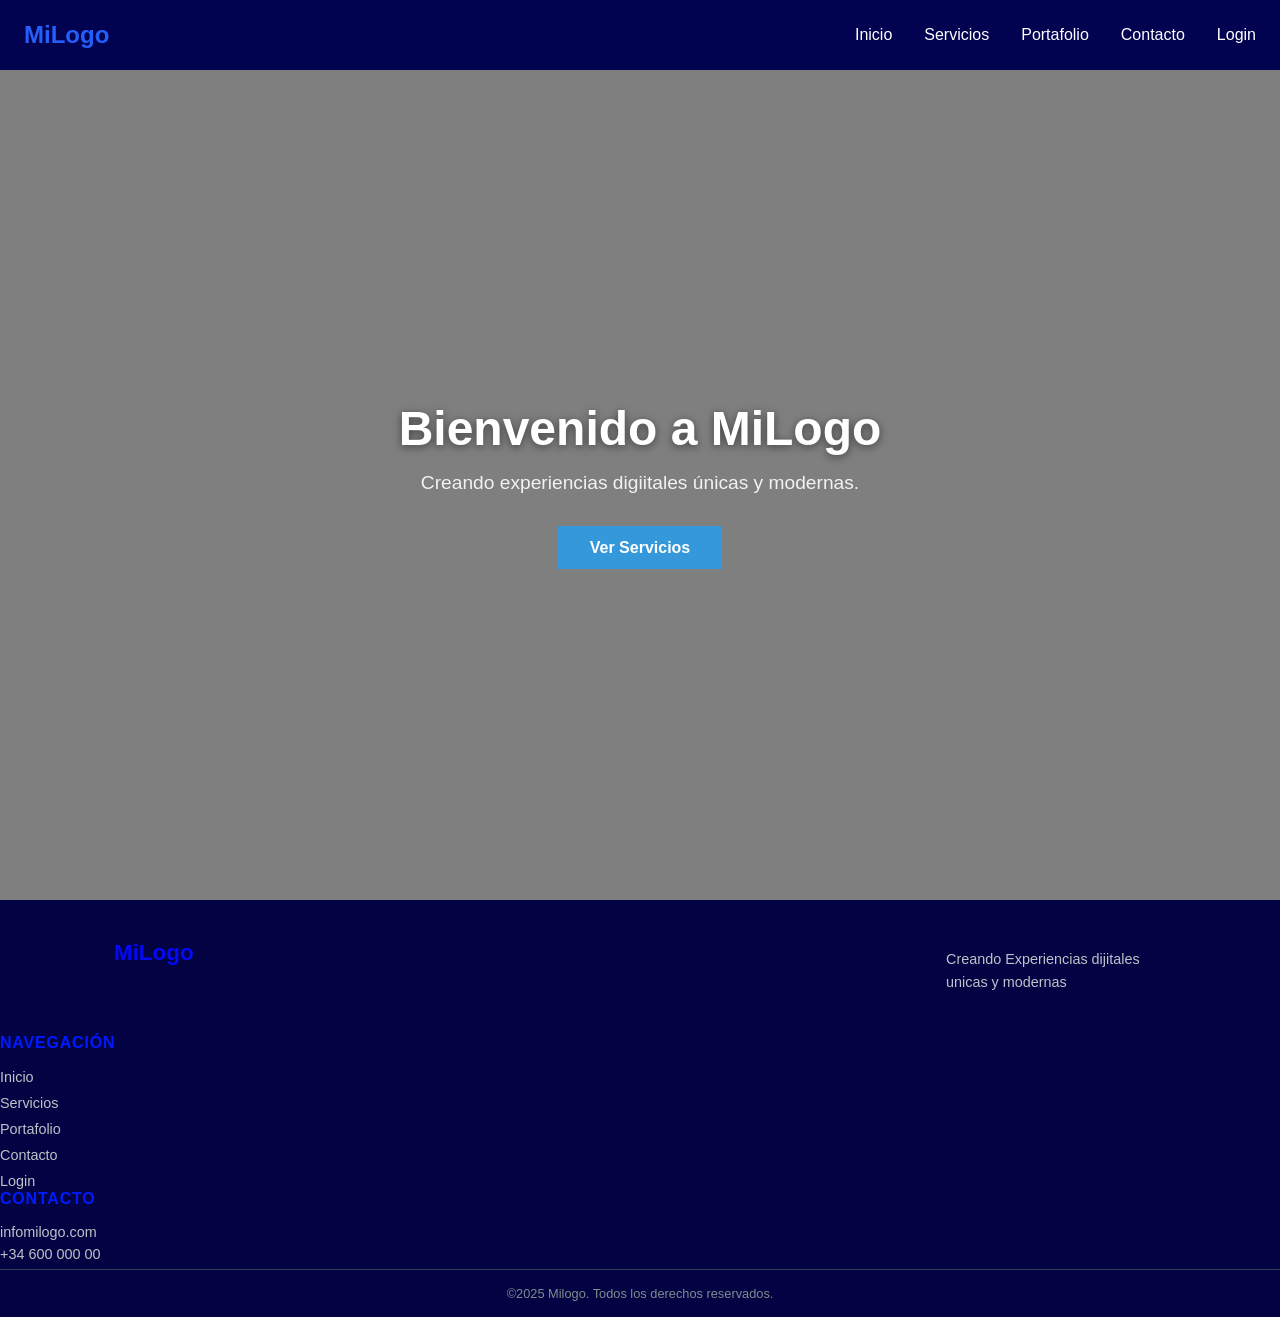
<file: index.html>
<!DOCTYPE html>
<html lang="es">

<head>
    <meta charset="UTF-8">
    <meta name="viewport" content="width=device-width, initial-scale=1.0">
    <title>Menú Moderno Responsivo</title>

    <link rel="shortcut icon" href="assets/img/favicon.png" type="image/x-icon">

    <link rel="stylesheet" href="style.css">
</head>

<body>

    <header class="header">
        <nav class="navbar">
            <a href="index.html" class="logo">MiLogo</a>

            <ul class="nav-menu">
                <li class="nav-item"><a href="index.html" class="nav-link">Inicio</a></li>
                <li class="nav-item"><a href="servicios.html" class="nav-link">Servicios</a></li>
                <li class="nav-item"><a href="portafolio.html" class="nav-link">Portafolio</a></li>
                <li class="nav-item"><a href="contacto.html" class="nav-link">Contacto</a></li>
                <li class="nav-item"><a href="login.html" class="nav-link">Login</a></li>
            </ul>

            <div class="hamburger">
                <span class="bar"></span>
                <span class="bar"></span>
                <span class="bar"></span>
            </div>
        </nav>
    </header>
    <main class="main-content">
        <section class="hero-video">
            <video class="hero-video__bg" autoplay muted playsinline>
                <source src="assets/video/tu-video.mp4" type="video/mp4"> Tu navegador no soporta HTML5
                </video>

            <div class="hero-video__overlay"></div>

            <div class="hero-video__content">
                <h1 class="hero-video__title">Bienvenido a MiLogo</h1>
                <p class="hero-video__subtitle">Creando experiencias digiitales únicas y modernas.</p>
                <a href="servicios.html" class="hero-video__btn">Ver Servicios</a>
            </div>



        </section>

    </main>

    <footer class="footer">
        <div class="footer-container">
            <span class="footer-logo">MiLogo</span>
            <p class="footer-desc">Creando Experiencias dijitales unicas y modernas</p>
        </div>
        <div class="footer-links">
            <h4 class="footer-title">Navegación</h4>
            <ul>
                <li><a href="index.html">Inicio</a></li>
                <li><a href="servicios.html">Servicios</a></li>
                <li><a href="portafolio.html">Portafolio</a></li>
                <li><a href="contacto.html">Contacto</a></li>
                <li><a href="login.html">Login</a></li>
            </ul>
        </div>
        <div class="footer-contact">
            <h4 class="footer-title">Contacto</h4>
            <p>infomilogo.com</p>
            <p>+34 600 000 00</p>
        </div>
        <div class="footer-bottom">
            <p>&copy;2025 Milogo. Todos los derechos reservados.</p>
        </div>
    </footer>
    <script src="script.js"></script>
</body>

</html>
</file>
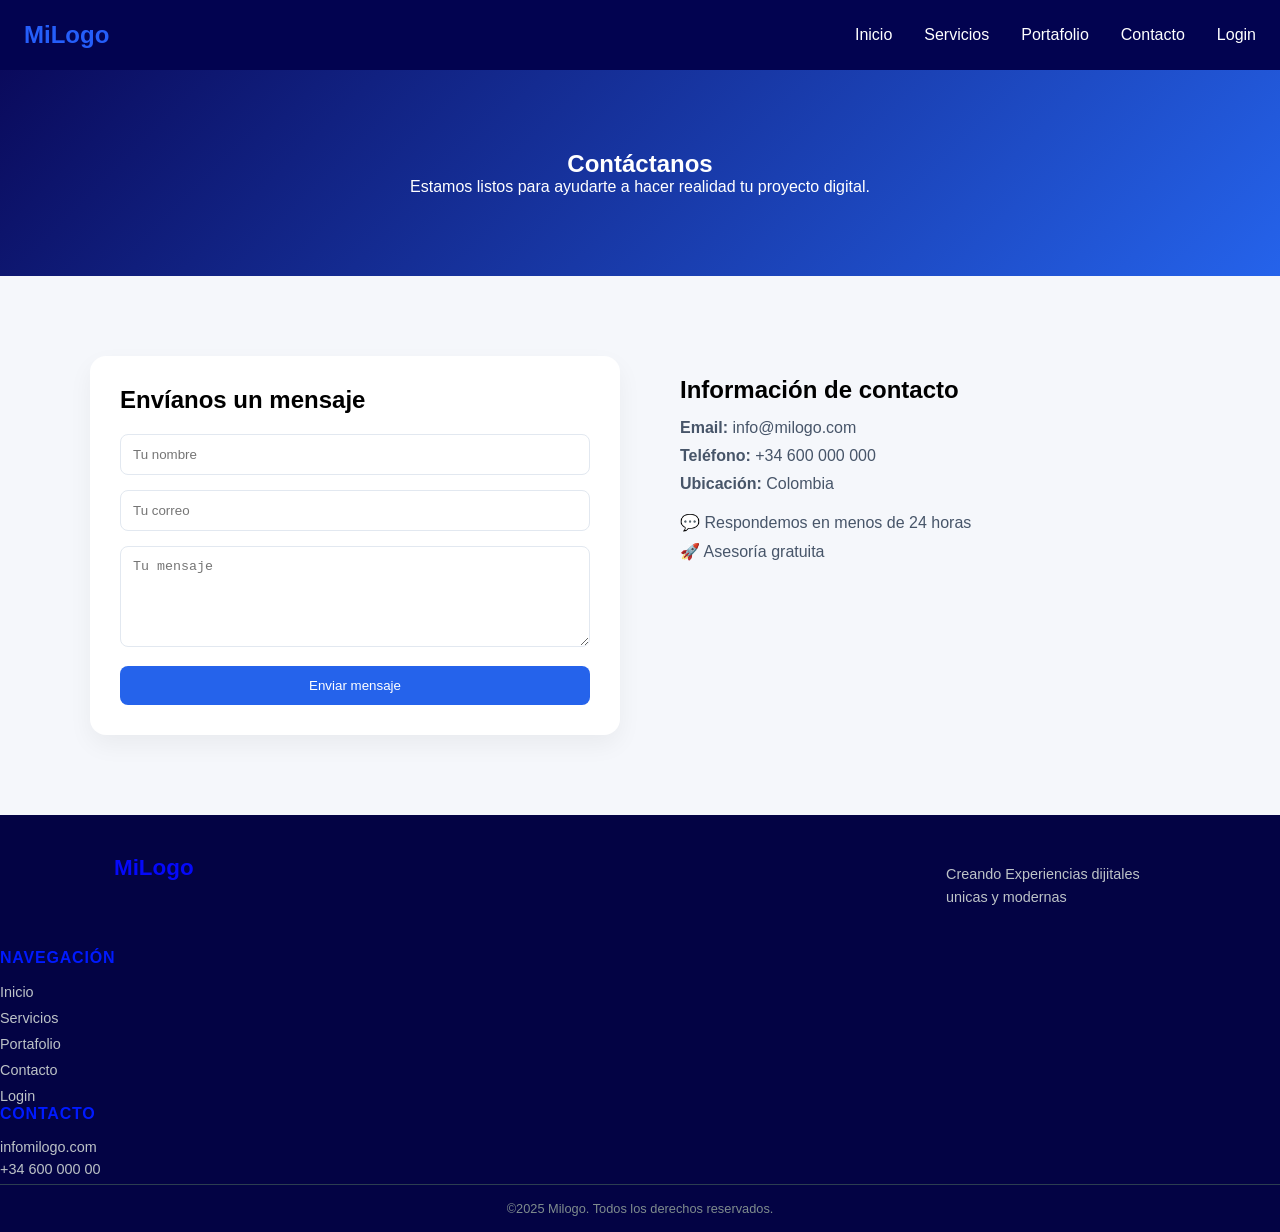
<file: contacto.html>
<!DOCTYPE html>
<!DOCTYPE html>
<html lang="es">

<head>
    <meta charset="UTF-8">
    <meta name="viewport" content="width=device-width, initial-scale=1.0">
    <title>Menú Moderno Responsivo</title>
    <link rel="shortcut icon" href="assets/img/favicon.png" type="image/x-icon">
    <link rel="stylesheet" href="style.css">
</head>

<body>

    <header class="header">
        <nav class="navbar">
            <a href="index.html" class="logo">MiLogo</a>

            <ul class="nav-menu">
                <li class="nav-item"><a href="index.html" class="nav-link">Inicio</a></li>
                <li class="nav-item"><a href="servicios.html" class="nav-link">Servicios</a></li>
                <li class="nav-item"><a href="portafolio.html" class="nav-link">Portafolio</a></li>
                <li class="nav-item"><a href="contacto.html" class="nav-link">Contacto</a></li>
                <li class="nav-item"><a href="login.html" class="nav-link">Login</a></li>
            </ul>

            <div class="hamburger">
                <span class="bar"></span>
                <span class="bar"></span>
                <span class="bar"></span>
            </div>
        </nav>
    </header>
    
    <main class="main-content">

        <!-- HERO CONTACTO -->
        <section class="hero contacto-hero">
            <div class="hero-content">
                <h1>Contáctanos</h1>
                <p>Estamos listos para ayudarte a hacer realidad tu proyecto digital.</p>
            </div>
        </section>

        <!-- SECCIÓN CONTACTO -->
        <section class="contacto-section">
            <div class="contacto-container">

                <!-- FORMULARIO -->
                <div class="contacto-form">
                    <h2>Envíanos un mensaje</h2>

                    <form>
                        <div class="input-group">
                            <input type="text" placeholder="Tu nombre" required>
                        </div>

                        <div class="input-group">
                            <input type="email" placeholder="Tu correo" required>
                        </div>

                        <div class="input-group">
                            <textarea rows="5" placeholder="Tu mensaje" required></textarea>
                        </div>

                        <button type="submit" class="btn-enviar">Enviar mensaje</button>
                    </form>
                </div>

                <!-- INFO -->
                <div class="contacto-info">
                    <h2>Información de contacto</h2>

                    <p><strong>Email:</strong> info@milogo.com</p>
                    <p><strong>Teléfono:</strong> +34 600 000 000</p>
                    <p><strong>Ubicación:</strong> Colombia </p>

                    <div class="contacto-extra">
                        <p>💬 Respondemos en menos de 24 horas</p>
                        <p>🚀 Asesoría gratuita</p>
                    </div>
                </div>

            </div>
        </section>

    </main>

    <footer class="footer">
        <div class="footer-container">
            <span class="footer-logo">MiLogo</span>
            <p class="footer-desc">Creando Experiencias dijitales unicas y modernas</p>
        </div>
        <div class="footer-links">
            <h4 class="footer-title">Navegación</h4>
            <ul>
                <li><a href="index.html">Inicio</a></li>
                <li><a href="servicios.html">Servicios</a></li>
                <li><a href="portafolio.html">Portafolio</a></li>
                <li><a href="contacto.html">Contacto</a></li>
                <li><a href="login.html">Login</a></li>
            </ul>
        </div>
        <div class="footer-contact">
            <h4 class="footer-title">Contacto</h4>
            <p>infomilogo.com</p>
            <p>+34 600 000 00</p>
        </div>
        <div class="footer-bottom">
            <p>&copy;2025 Milogo. Todos los derechos reservados.</p>
        </div>
    </footer>
    <script src="script.js"></script>
</body>

</html>
</file>
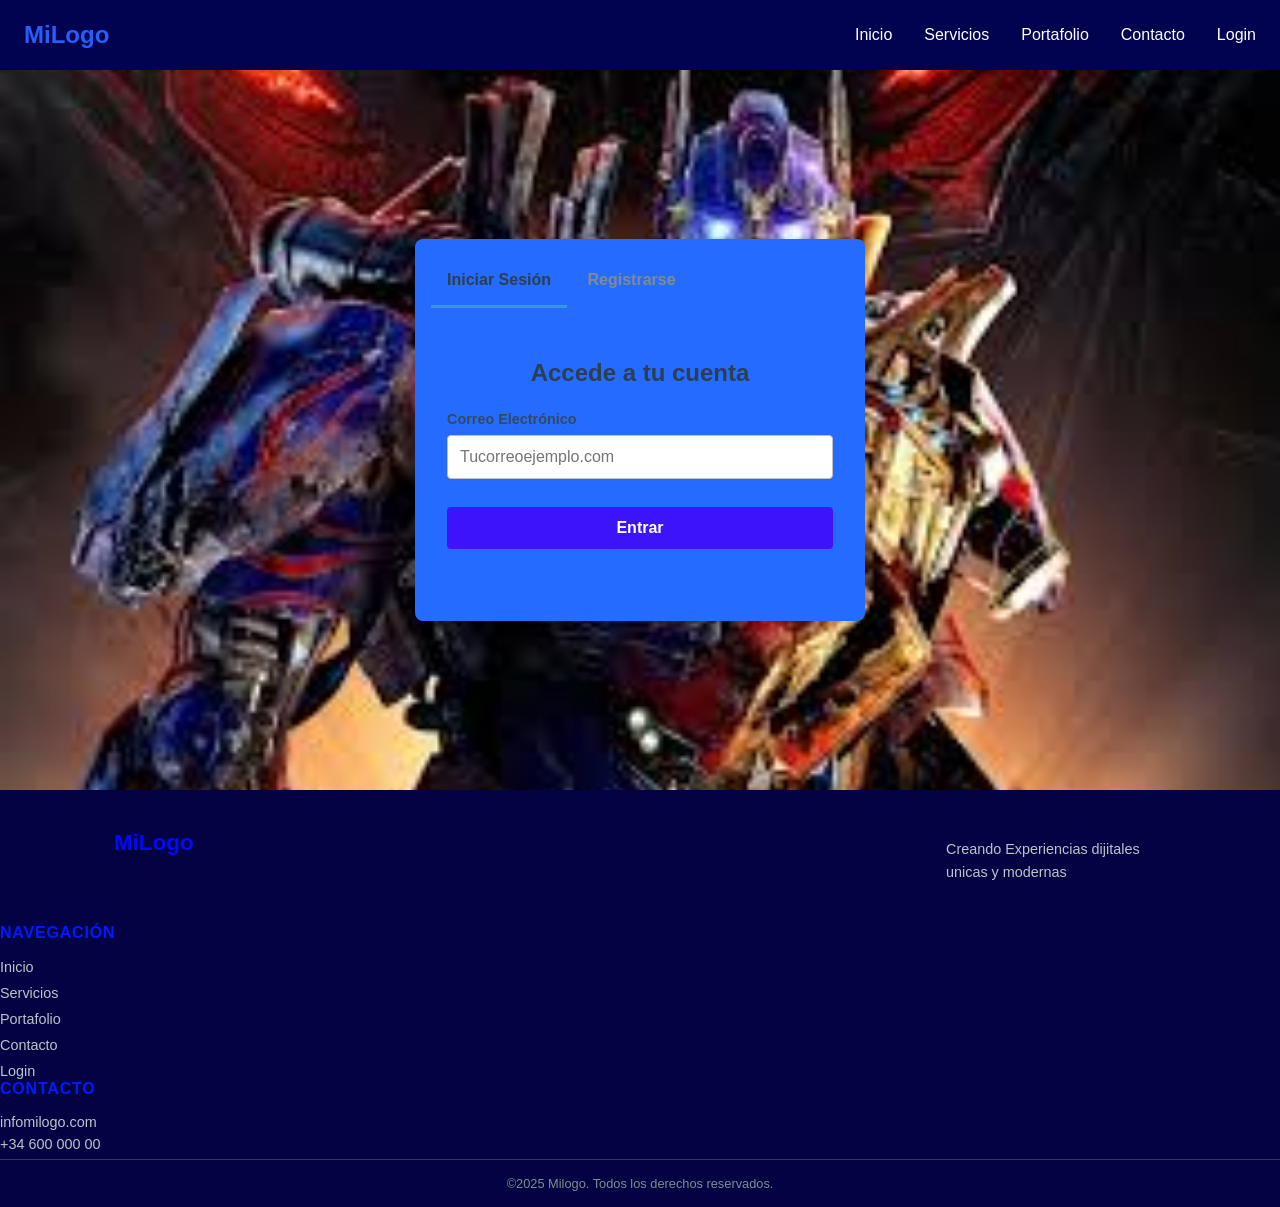
<file: login.html>
<!DOCTYPE html>
<html lang="en">
<head>
    <meta charset="UTF-8">
    <meta name="viewport" content="width=device-width, initial-scale=1.0">
    <title>Menú Moderno Responsivo</title>

    <link rel="shortcut icon" href="assets/img/favicon.png" type="image/x-icon">

    <link rel="stylesheet" href="style.css">
</head>
<body>
    <header class="header">
        <nav class="navbar">
            <a href="index.html" class="logo">MiLogo</a>

            <ul class="nav-menu">
                <li class="nav-item"><a href="index.html" class="nav-link">Inicio</a></li>
                <li class="nav-item"><a href="servicios.html" class="nav-link">Servicios</a></li>
                <li class="nav-item"><a href="portafolio.html" class="nav-link">Portafolio</a></li>
                <li class="nav-item"><a href="contacto.html" class="nav-link">Contacto</a></li>
                <li class="nav-item"><a href="login.html" class="nav-link">Login</a></li>
            </ul>

            <div class="hamburger">
                <span class="bar"></span>
                <span class="bar"></span>
                <span class="bar"></span>
            </div>
        </nav>
    </header>
    <main class="auth-container">
        <div class="auth-forms">
            <div class="auth-tab">
                <button class="auth-tab active" id="login-tab">Iniciar Sesión</button>
                <button class="auth-tab" id="register-tab">Registrarse</button>
            </div>

            <form id="login-form" class="auth-form active">
                <h2>Accede a tu cuenta</h2>
                <div class="form-group">
                    <label for="login-email">Correo Electrónico</label>
                    <input type="email" id="login-email" placeholder="Tucorreoejemplo.com" required>
                </div>
                <button type="submit" class="auth-submit">Entrar</button>
                <p id="login-message" class="auth-message"></p>
            </form>
            <form id="register-form" class="auth-form">
                <h2>Crea una cuenta nueva</h2>
                <div class="form-group">
                    <label for="register-name">Nombre Completo</label>
                    <input type="text" id="register-name" placeholder="Tu nombre completo" required>
                </div>
                <div class="form-group">
                    <label for="register-email">Correo Electrónico</label>
                    <input type="email" id="register-email" placeholder="Tucorreoejemplo.com" required>
                </div>
                <div class="form-group">
                    <label for="register-password">Contraseña</label>
                    <input type="password" id="register-password" placeholder="mínimo 6 caracteres" required>
                </div>
                <button type="submit" class="auth-submit">Registrarse</button>
                <p id="register-message" class="auth-message"></p>
            </form>
        </div> 

    </main>
    <footer class="footer">
        <div class="footer-container">
            <span class="footer-logo">MiLogo</span>
            <p class="footer-desc">Creando Experiencias dijitales unicas y modernas</p>
        </div>
        <div class="footer-links">
            <h4 class="footer-title">Navegación</h4>
            <ul>
                <li><a href="index.html">Inicio</a></li>
                <li><a href="servicios.html">Servicios</a></li>
                <li><a href="portafolio.html">Portafolio</a></li>
                <li><a href="contacto.html">Contacto</a></li>
                <li><a href="login.html">Login</a></li>
            </ul>
        </div>
        <div class="footer-contact">
            <h4 class="footer-title">Contacto</h4>
            <p>infomilogo.com</p>
            <p>+34 600 000 00</p>
        </div>
        <div class="footer-bottom">
            <p>&copy;2025 Milogo. Todos los derechos reservados.</p>
        </div>
    </footer>
    <script src="script.js"></script>    
</body>
</html>
</file>
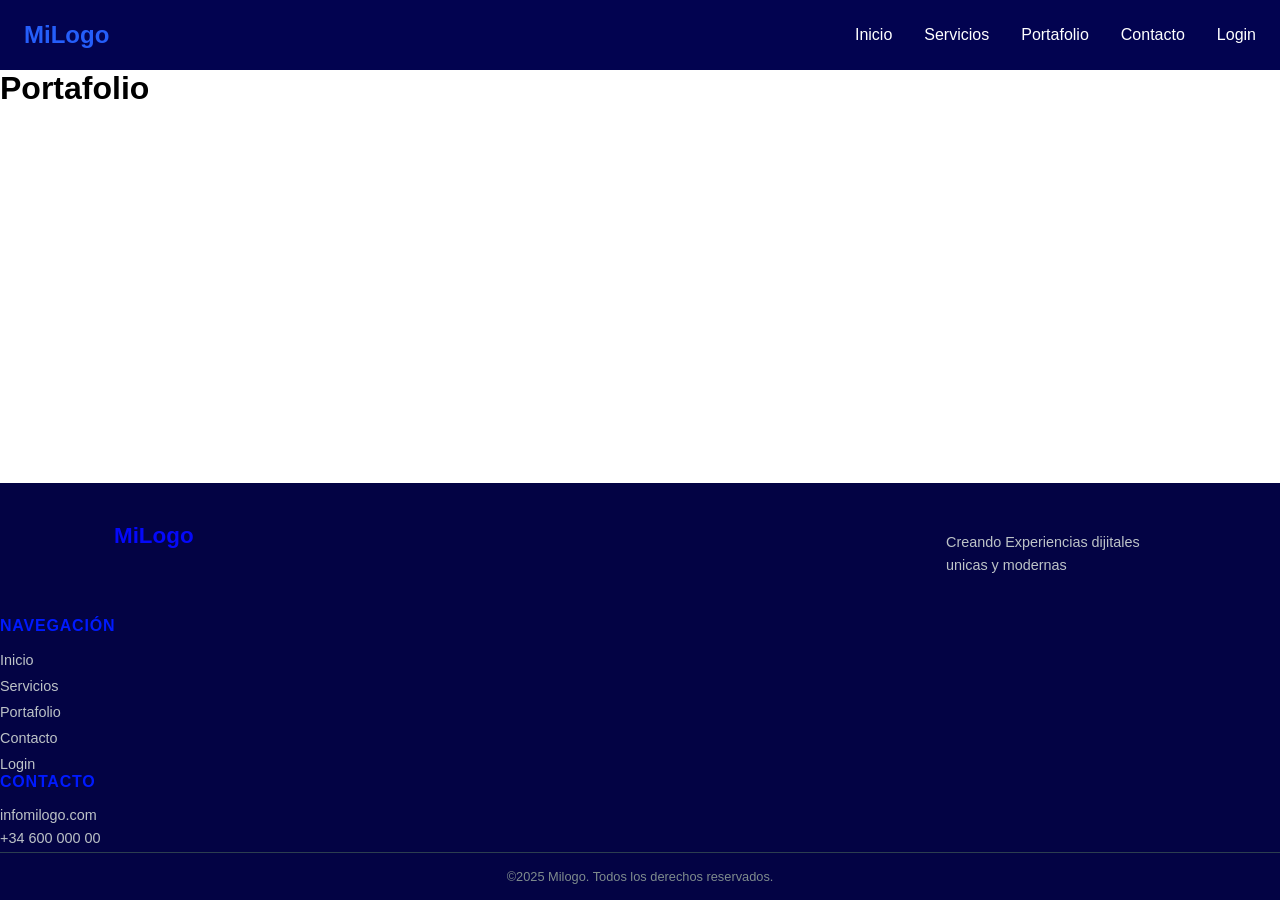
<file: portafolio.html>
<!DOCTYPE html>
<html lang="es">

<head>
<!DOCTYPE html>
<html lang="es">

<head>
    <meta charset="UTF-8">
    <meta name="viewport" content="width=device-width, initial-scale=1.0">
    <title>Menú Moderno Responsivo</title>
    <link rel="shortcut icon" href="assets/img/favicon.png" type="image/x-icon">
    <link rel="stylesheet" href="style.css">
</head>

<body>

    <header class="header">
        <nav class="navbar">
            <a href="index.html" class="logo">MiLogo</a>

            <ul class="nav-menu">
                <li class="nav-item"><a href="index.html" class="nav-link">Inicio</a></li>
                <li class="nav-item"><a href="servicios.html" class="nav-link">Servicios</a></li>
                <li class="nav-item"><a href="portafolio.html" class="nav-link">Portafolio</a></li>
                <li class="nav-item"><a href="contacto.html" class="nav-link">Contacto</a></li>
                <li class="nav-item"><a href="login.html" class="nav-link">Login</a></li>
            </ul>

            <div class="hamburger">
                <span class="bar"></span>
                <span class="bar"></span>
                <span class="bar"></span>
            </div>
        </nav>
    </header>
    <main><h1>Portafolio</h1></main>
    <footer class="footer">
        <div class="footer-container">
            <span class="footer-logo">MiLogo</span>
            <p class="footer-desc">Creando Experiencias dijitales unicas y modernas</p>
        </div>
        <div class="footer-links">
            <h4 class="footer-title">Navegación</h4>
            <ul>
                <li><a href="index.html">Inicio</a></li>
                <li><a href="servicios.html">Servicios</a></li>
                <li><a href="portafolio.html">Portafolio</a></li>
                <li><a href="contacto.html">Contacto</a></li>
                <li><a href="login.html">Login</a></li>
            </ul>
        </div>
        <div class="footer-contact">
            <h4 class="footer-title">Contacto</h4>
            <p>infomilogo.com</p>
            <p>+34 600 000 00</p>
        </div>
        <div class="footer-bottom">
            <p>&copy;2025 Milogo. Todos los derechos reservados.</p>
        </div>
    </footer>

    <script src="script.js"></script>
</body>

</html>
</file>
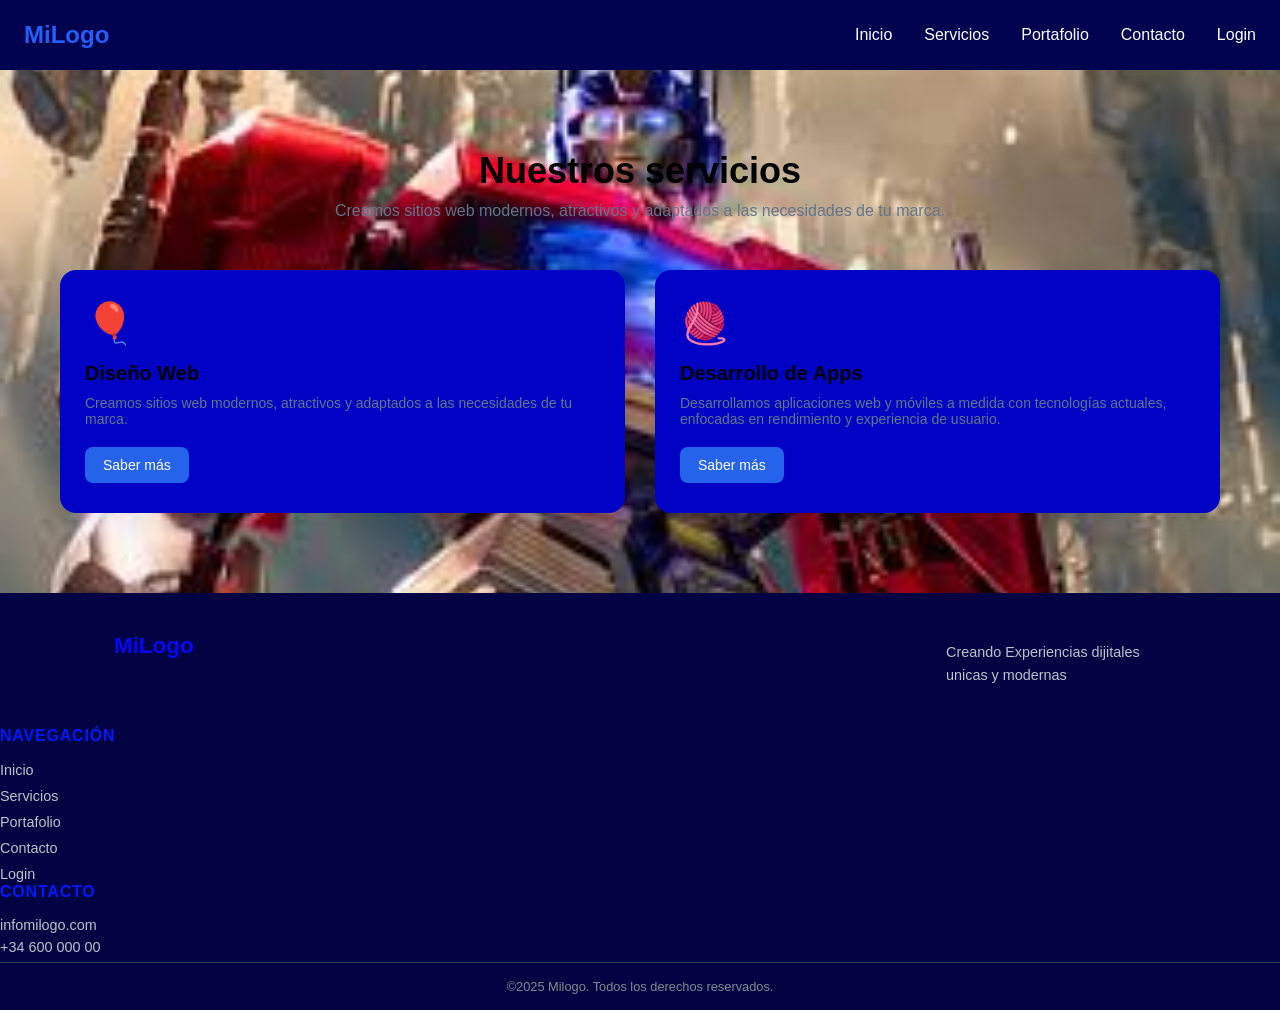
<file: servicios.html>
<!DOCTYPE html>
<html lang="es">

<head>
    <meta charset="UTF-8">
    <meta name="viewport" content="width=device-width, initial-scale=1.0">
    <title>Menú Moderno Responsivo</title>
    <link rel="shortcut icon" href="assets/img/favicon.png" type="image/x-icon">
    <link rel="stylesheet" href="style.css">
</head>

<body>

    <header class="header">
        <nav class="navbar">
            <a href="index.html" class="logo">MiLogo</a>
            <ul class="nav-menu">
                <li class="nav-item"><a href="index.html" class="nav-link">Inicio</a></li>
                <li class="nav-item"><a href="servicios.html" class="nav-link">Servicios</a></li>
                <li class="nav-item"><a href="portafolio.html" class="nav-link">Portafolio</a></li>
                <li class="nav-item"><a href="contacto.html" class="nav-link">Contacto</a></li>
                <li class="nav-item"><a href="login.html" class="nav-link">Login</a></li>
            </ul>

            <div class="hamburger">
                <span class="bar"></span>
                <span class="bar"></span>
                <span class="bar"></span>
            </div>
        </nav>
    </header>
    <main class="main-services">
        <section class="servicios-section">
            <h2 class="section-title">Nuestros servicios</h2>
            <p class="section-subtitle">Creamos sitios web modernos, atractivos y adaptados a las necesidades de tu marca.</p>
            <div class="cards-container">
                <div class="card">
                    <div class="card-icon">🎈</div>
                    <h3 class="card-title">Diseño Web</h3>
                    <p class="card-desc">Creamos sitios web modernos, atractivos y adaptados a las necesidades de tu marca.</p>
                    <a href="contacto.html" class="card__btn">Saber más</a>
                </div>
                <div class="card">
                    <div class="card-icon">🧶</div>
                    <h3 class="card-title">Desarrollo de Apps</h3>
                    <p class="card-desc">Desarrollamos aplicaciones web y móviles a medida con tecnologías actuales, enfocadas en rendimiento y experiencia de usuario.</p>
                    <a href="contacto.html" class="card__btn">Saber más</a>
                </div>
            </div>
        </section>
    </main>
    <footer class="footer">
        <div class="footer-container">
            <span class="footer-logo">MiLogo</span>
            <p class="footer-desc">Creando Experiencias dijitales unicas y modernas</p>
        </div>
        <div class="footer-links">
            <h4 class="footer-title">Navegación</h4>
            <ul>
                <li><a href="index.html">Inicio</a></li>
                <li><a href="servicios.html">Servicios</a></li>
                <li><a href="portafolio.html">Portafolio</a></li>
                <li><a href="contacto.html">Contacto</a></li>
                <li><a href="login.html">Login</a></li>
            </ul>
        </div>
        <div class="footer-contact">
            <h4 class="footer-title">Contacto</h4>
            <p>infomilogo.com</p>
            <p>+34 600 000 00</p>
        </div>
        <div class="footer-bottom">
            <p>&copy;2025 Milogo. Todos los derechos reservados.</p>
        </div>
    </footer>

    <script src="script.js"></script>
</body>

</html>
</file>
<file: style.css>
/* Reset básico para limpiar márgenes del navegador */

* {
    margin: 0;
    padding: 0;
    box-sizing: border-box;
}


/* ========================== */


/* NUEVO: html y body al 100% de altura para que el footer pueda pegarse al fondo */


/* ========================== */

html,
body {
    height: 100%;
}


/* ========================== */


/* NUEVO: Convertimos body en un contenedor flex en columna */


/* Esto empuja el footer hacia abajo aunque haya poco contenido */


/* ========================== */

body {
    font-family: 'Segoe UI', Tahoma, Geneva, Verdana, sans-serif;
    display: flex;
    flex-direction: column;
    min-height: 100vh;
    /* Ocupa al menos toda la pantalla */
}


/* Estilos del Header/Navbar */

.header {
    background-color: #020350;
    color: white;
    padding: 0 1.5rem;
}

.navbar {
    display: flex;
    justify-content: space-between;
    align-items: center;
    height: 70px;
}

.logo {
    font-size: 1.5rem;
    font-weight: bold;
    color: #255efa;
    text-decoration: none;
}

.nav-menu {
    display: flex;
    list-style: none;
    gap: 2rem;
}

.nav-link {
    color: #fff;
    text-decoration: none;
    transition: 0.3s;
}

.nav-link:hover {
    color: #1900ff;
}


/* Estilos del Menú Hamburguesa (Oculto por defecto) */

.hamburger {
    display: none;
    cursor: pointer;
}

.bar {
    display: block;
    width: 25px;
    height: 3px;
    margin: 5px auto;
    background-color: rgb(6, 31, 252);
    transition: 0.3s;
}


/* Responsividad: Pantallas móviles */

@media (max-width: 768px) {
    .hamburger {
        display: block;
    }
    /* Transformamos el menú en una columna lateral o desplegable */
    .nav-menu {
        position: fixed;
        left: -100%;
        top: 70px;
        flex-direction: column;
        background-color: #231e63;
        width: 100%;
        text-align: center;
        transition: 0.3s;
        box-shadow: 0 10px 27px rgba(0, 0, 0, 0.05);
    }
    .nav-menu.active {
        left: 0;
    }
    .nav-item {
        margin: 2.5rem 0;
    }
}

.hero-video {
    position: relative;
    width: 100%;
    height: calc(100vh - 70px);
    overflow: hidden;
    display: flex;
    align-items: center;
    justify-content: center;
}

.hero-video__bg {
    position: absolute;
    top: 0%;
    left: 0%;
    width: 100%;
    height: 100%;
    object-fit: cover;
    z-index: 0;
}

.hero-video__overlay {
    position: absolute;
    top: 0;
    left: 0;
    width: 100%;
    height: 100%;
    background-color: rgba(0, 0, 0, 0.5);
    z-index: 1;
}

.hero-video__content {
    position: relative;
    z-index: 2;
    text-align: center;
    color: #fff;
    padding: 0 1.5rem;
}

.hero-video__title {
    font-size: 3rem;
    font-weight: bold;
    margin-bottom: 1rem;
    text-shadow: 0 2px 8px rgba(0, 0, 0, 0.5);
}

.hero-video__subtitle {
    font-size: 1.2rem;
    margin-bottom: 2rem;
    opacity: 0.9;
}

.hero-video__btn {
    display: inline-block;
    padding: 0.8rem 2rem;
    background-color: #3498db;
    color: #fff;
    text-decoration: none;
    font-size: 1rem;
    font-weight: 600;
    transition: background-color 0.3s transform 0.2s;
}

.hero-video__btn:hover{
    background-color: #2980b9;
    transform: translateY(-2px);
}

@media ( max-width: 768px) {
    .hero-video__title {
        font-size: 2rem;
    }
    .hero-video__subtitle {
        font-size: 1rem;
    }
}
/* ================================================ */
/* NUEVO: Estilos completos del Footer              */
/* ================================================ */

.footer {
    background-color: #030344;
    /* Un tono más oscuro que el header para diferenciarlo */
    color: #bdc3c7;
    /* Gris claro para el texto */
    margin-top: auto;
    /* CLAVE: empuja el footer al fondo cuando hay poco contenido */
}


/* Contenedor principal del footer con layout de 3 columnas */

.footer-container {
    display: flex;
    justify-content: space-between;
    align-items: flex-start;
    flex-wrap: wrap;
    /* Se adapta a pantallas pequeñas */
    gap: 2rem;
    max-width: 1100px;
    margin: 0 auto;
    padding: 2.5rem 1.5rem;
}


/* --- Columna de la marca --- */

.footer-logo {
    font-size: 1.4rem;
    font-weight: bold;
    color: #0509fa;
}

.footer-desc {
    margin-top: 0.5rem;
    font-size: 0.9rem;
    line-height: 1.6;
    max-width: 220px;
}


/* --- Columna de enlaces y columna de contacto --- */

.footer-title {
    color: #001aff;
    font-size: 1rem;
    margin-bottom: 1rem;
    text-transform: uppercase;
    letter-spacing: 0.05em;
}

.footer-links ul {
    list-style: none;
    display: flex;
    flex-direction: column;
    gap: 0.5rem;
}

.footer-links a {
    color: #bdc3c7;
    text-decoration: none;
    font-size: 0.9rem;
    transition: color 0.3s;
}

.footer-links a:hover {
    color: #2600ff;
    /* El mismo rojo de hover que el navbar */
}

.footer-contact p {
    font-size: 0.9rem;
    margin-bottom: 0.4rem;
}


/* --- Barra inferior con copyright --- */

.footer-bottom {
    border-top: 1px solid #2c3e50;
    /* Separador sutil */
    text-align: center;
    padding: 1rem 1.5rem;
    font-size: 0.8rem;
    color: #7f8c8d;
}


/* ========================== */


/* NUEVO: Responsividad del footer en móvil */


/* ========================== */

@media (max-width: 768px) {
    .footer-container {
        flex-direction: column;
        /* Apila las columnas verticalmente */
        align-items: center;
        text-align: center;
    }
    .footer-desc {
        max-width: 100%;
    }
}

/*===== BLOQUE NUEVO: ESTILOS LOGIN Y REGISTRO ===== */
/* Contenedor principal para centrar los formularios */
.auth-container {
    display: flex;
    justify-content: center;
    align-items: center;
    padding: 4rem 1.5rem;
    background-image: url(assets/img/optimus\ prime.jpg);
    background-size: cover;
    background-position: center;
    min-height: 80vh; /* Asegura que ocupe la mayor parte de la pantalla */
}
/* Caja que contiene las pestañas y los formularios */
.auth-forms {
    background-color: #266bff;
    border-radius: 8px;
    box-shadow: 0 4px 15px rgba(0, 0, 0, 0.1);
    width: 100%;
    max-width: 450px;
    overflow: hidden; /* Para que el borde redondeado afecte a las pestañas */
}

/* Estilos de las pestañas (tabs) */
.auth-tabs {
    display: flex;
    border-bottom: 1px solid #ddd;
}

.auth-tab {
    flex: 1;
    padding: 1rem;
    background: none;
    border: none;
    cursor: pointer;
    font-size: 1rem;
    font-weight: 600;
    color: #7f8c8d;
    transition: all 0.3s;
    border-bottom: 3px solid transparent;
}

.auth-tab:hover {
    color: #2c3e50;
    background-color: #f8f9fa;
}

.auth-tab.active {
    color: #2c3e50;
    border-bottom-color: #3498db; /* Línea azul para la pestaña activa */
}

/* Estilos de los formularios */
.auth-form {
    display: none; /* Oculto por defecto */
    padding: 2rem;
}

.auth-form.active {
    display: block; /* Mostrar cuando está activo */
}

.auth-form h2 {
    margin-bottom: 1.5rem;
    font-size: 1.5rem;
    color: #2c3e50;
    text-align: center;
}

/* Grupos de campos del formulario */
.form-group {
    margin-bottom: 1.2rem;
}

.form-group label {
    display: block;
    margin-bottom: 0.5rem;
    font-weight: 600;
    color: #34495e;
    font-size: 0.9rem;
}

.form-group input {
    width: 100%;
    padding: 0.75rem;
    border: 1px solid #bdc3c7;
    border-radius: 4px;
    font-size: 1rem;
    transition: border-color 0.3s;
}

.form-group input:focus {
    outline: none;
    border-color: #3498db;
    box-shadow: 0 0 0 2px rgba(52, 152, 219, 0.2);
}

/* Botón de envío */
.auth-submit {
    width: 100%;
    padding: 0.75rem;
    background-color: #3d13fc;
    color: white;
    border: none;
    border-radius: 4px;
    font-size: 1rem;
    font-weight: 600;
    cursor: pointer;
    transition: background-color 0.3s;
    margin-top: 0.5rem;
}

.auth-submit:hover {
    background-color: #2714d3;
}

/* Mensajes de éxito/error */
.auth-message {
    margin-top: 1rem;
    text-align: center;
    font-size: 0.9rem;
    min-height: 1.5rem; /* Evita que el layout salte cuando aparece un mensaje */
}

/* Pequeño ajuste para pantallas muy pequeñas */
@media (max-width: 480px) {
    .auth-form {
        padding: 1.5rem;
    }
}

.main-services {
    flex: 1;   
    background-image: url(assets/img/optimus.jpg);
    background-size: cover;
    background-position: center;
}

.servicios-section {
  max-width: 1200px;
  margin: 80px auto;
  padding: 0 20px;
  text-align: center;
  background-size: cover;
  background-position: center;
}

.section-title {
  font-size: 36px;
  margin-bottom: 10px;
}

.section-subtitle {
  color: #64748b;
  margin-bottom: 50px;
}

/* GRID */
.cards-container {
  display: grid;
  grid-template-columns: repeat(auto-fit, minmax(280px, 1fr));
  gap: 30px;
}

/* CARD */
.card {
  background: #0003c4;
  padding: 30px 25px;
  border-radius: 16px;
  box-shadow: 0 10px 25px rgba(0,0,0,0.05);
  transition: all 0.3s ease;
  text-align: left;
}

.card:hover {
  transform: translateY(-10px);
  box-shadow: 0 15px 40px rgba(0,0,0,0.08);
}

.card-icon {
  font-size: 40px;
  margin-bottom: 15px;
}

.card-title {
  font-size: 20px;
  margin-bottom: 10px;
}

.card-desc {
  color: #64748b;
  font-size: 14px;
  margin-bottom: 20px;
}

/* BOTÓN */
.card__btn {
  display: inline-block;
  padding: 10px 18px;
  background: #2563eb;
  color: white;
  border-radius: 8px;
  text-decoration: none;
  font-size: 14px;
  transition: 0.3s;
}

.card__btn:hover {
  background: #1d4ed8;
}

/* HERO CONTACTO */
.contacto-hero {
  background: linear-gradient(135deg, #0a0a5c, #2563eb);
  color: white;
  padding: 80px 20px;
  text-align: center;
}

/* SECCIÓN CONTACTO */
.contacto-section {
  padding: 80px 20px;
  background: #f5f7fb;
}

.contacto-container {
  max-width: 1100px;
  margin: auto;
  display: grid;
  grid-template-columns: repeat(auto-fit, minmax(300px, 1fr));
  gap: 40px;
}

/* FORM */
.contacto-form {
  background: white;
  padding: 30px;
  border-radius: 16px;
  box-shadow: 0 10px 25px rgba(0,0,0,0.05);
}

.contacto-form h2 {
  margin-bottom: 20px;
}

.input-group {
  margin-bottom: 15px;
}

.input-group input,
.input-group textarea {
  width: 100%;
  padding: 12px;
  border-radius: 8px;
  border: 1px solid #e2e8f0;
  outline: none;
}

.input-group input:focus,
.input-group textarea:focus {
  border-color: #2563eb;
}

/* BOTÓN */
.btn-enviar {
  background: #2563eb;
  color: white;
  border: none;
  padding: 12px;
  border-radius: 8px;
  width: 100%;
  cursor: pointer;
  transition: 0.3s;
}

.btn-enviar:hover {
  background: #1d4ed8;
}

/* INFO */
.contacto-info {
  padding: 20px;
}

.contacto-info h2 {
  margin-bottom: 15px;
}

.contacto-info p {
  margin-bottom: 10px;
  color: #475569;
}

.contacto-extra {
  margin-top: 20px;
  color: #1e293b;
}
</file>
